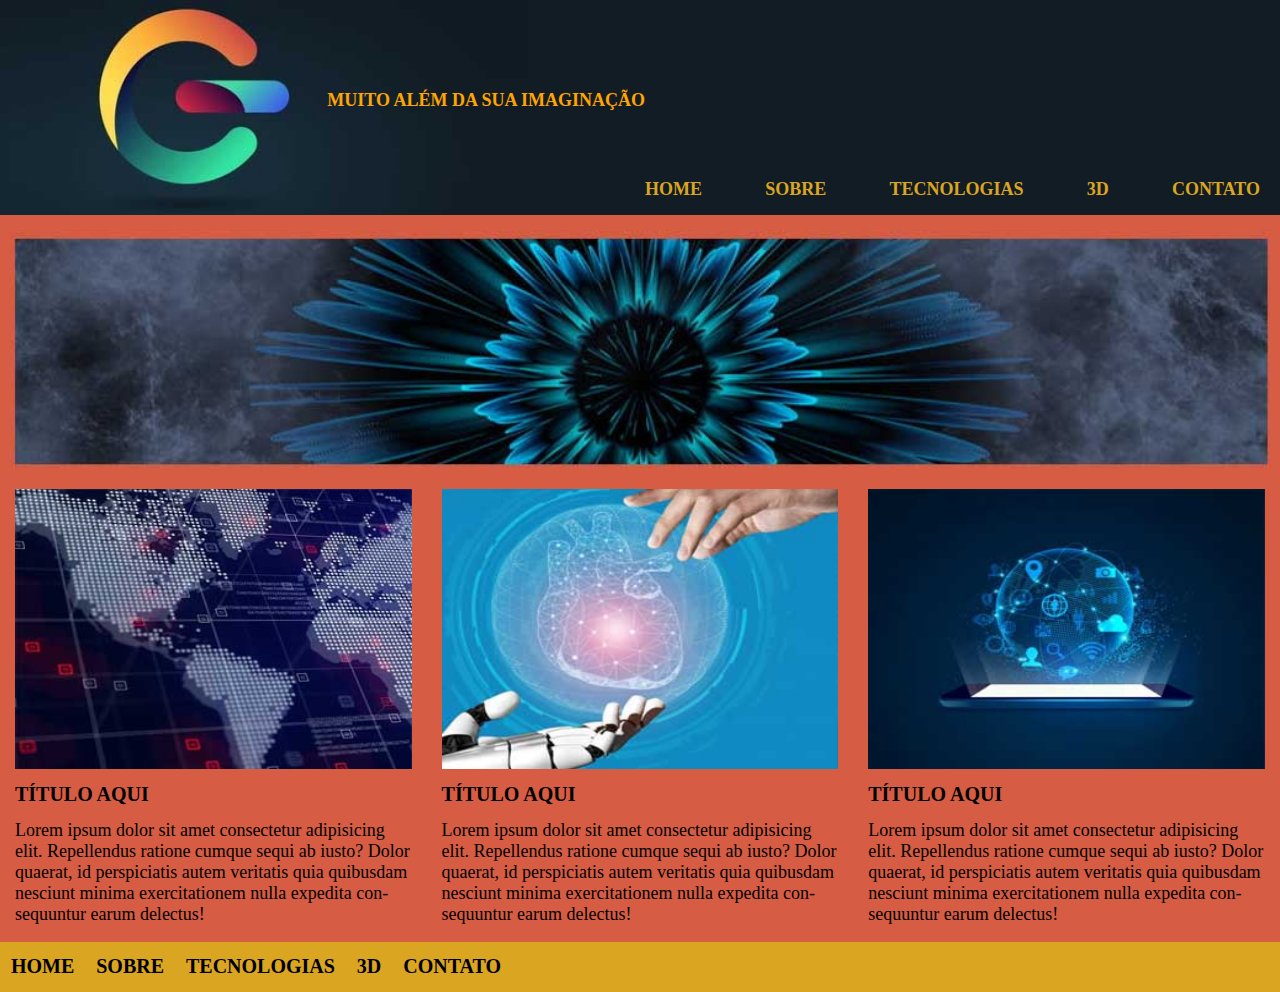
<file: html-css-template 1/index.html>
<!DOCTYPE html>
<html lang="pt-br">
<head>
    <meta charset="UTF-8">
    <meta http-equiv="X-UA-Compatible" content="IE=edge">
    <meta name="viewport" content="width=device-width, initial-scale=1.0">
    <link rel="stylesheet" href="./css/style.css">
    <title>Template Prova</title>
</head>

<body>
    
    <header id="menu">
        <div id="containerh1">
            <h1>MUITO ALÉM DA SUA IMAGINAÇÃO</h1>
        </div>
        <nav>            
            <ul>
                <li>
                    <a href="#">Home</a>
                </li>
                <li>
                    <a href="#">Sobre</a>
                </li>
                <li>
                    <a href="#">Tecnologias</a>
                </li>
                <li>
                    <a href="#">3D</a>
                </li>
                <li>
                    <a href="#">Contato</a>
                </li>        
            </ul>
        </nav>
    </header>

    <div id="principal">

        <div id="banner">
            <img src="./imagens/banner.jpg" alt="banner">
        </div>

        <section id="destaque">
            <article class="destaque">
                <img src="./imagens/destaque01.jpg" alt="destaque 1">
                <h2>TÍTULO AQUI</h2>
                <p>Lorem ipsum dolor sit amet consectetur adipisicing elit. Repellendus ratione cumque sequi ab iusto?
                     Dolor quaerat, id perspiciatis autem veritatis quia quibusdam nesciunt minima exercitationem nulla
                      expedita consequuntur earum delectus!</p>
            </article>
            <article class="destaque">
                <img src="./imagens/destaque02.jpg" alt="destaque 2">
                <h2>TÍTULO AQUI</h2>
                <p>Lorem ipsum dolor sit amet consectetur adipisicing elit. Repellendus ratione cumque sequi ab iusto?
                    Dolor quaerat, id perspiciatis autem veritatis quia quibusdam nesciunt minima exercitationem nulla
                     expedita consequuntur earum delectus!</p>
            </article>
            <article class="destaque">
                <img src="./imagens/destaque03.jpg" alt="destaque 3">
                <h2>TÍTULO AQUI</h2>
                <p>Lorem ipsum dolor sit amet consectetur adipisicing elit. Repellendus ratione cumque sequi ab iusto?
                    Dolor quaerat, id perspiciatis autem veritatis quia quibusdam nesciunt minima exercitationem nulla
                     expedita consequuntur earum delectus!</p>
            </article>
        </section>

        <footer>
            <ul>
                <li>
                    <a href="#">Home</a>
                </li>
                <li>
                    <a href="#">Sobre</a>
                </li>
                <li>
                    <a href="#">Tecnologias</a>
                </li>
                <li>
                    <a href="#">3D</a>
                </li>
                <li>
                    <a href="#">Contato</a>
                </li>        
            </ul>
        </footer>

    </div>

</body>
</html>
</file>
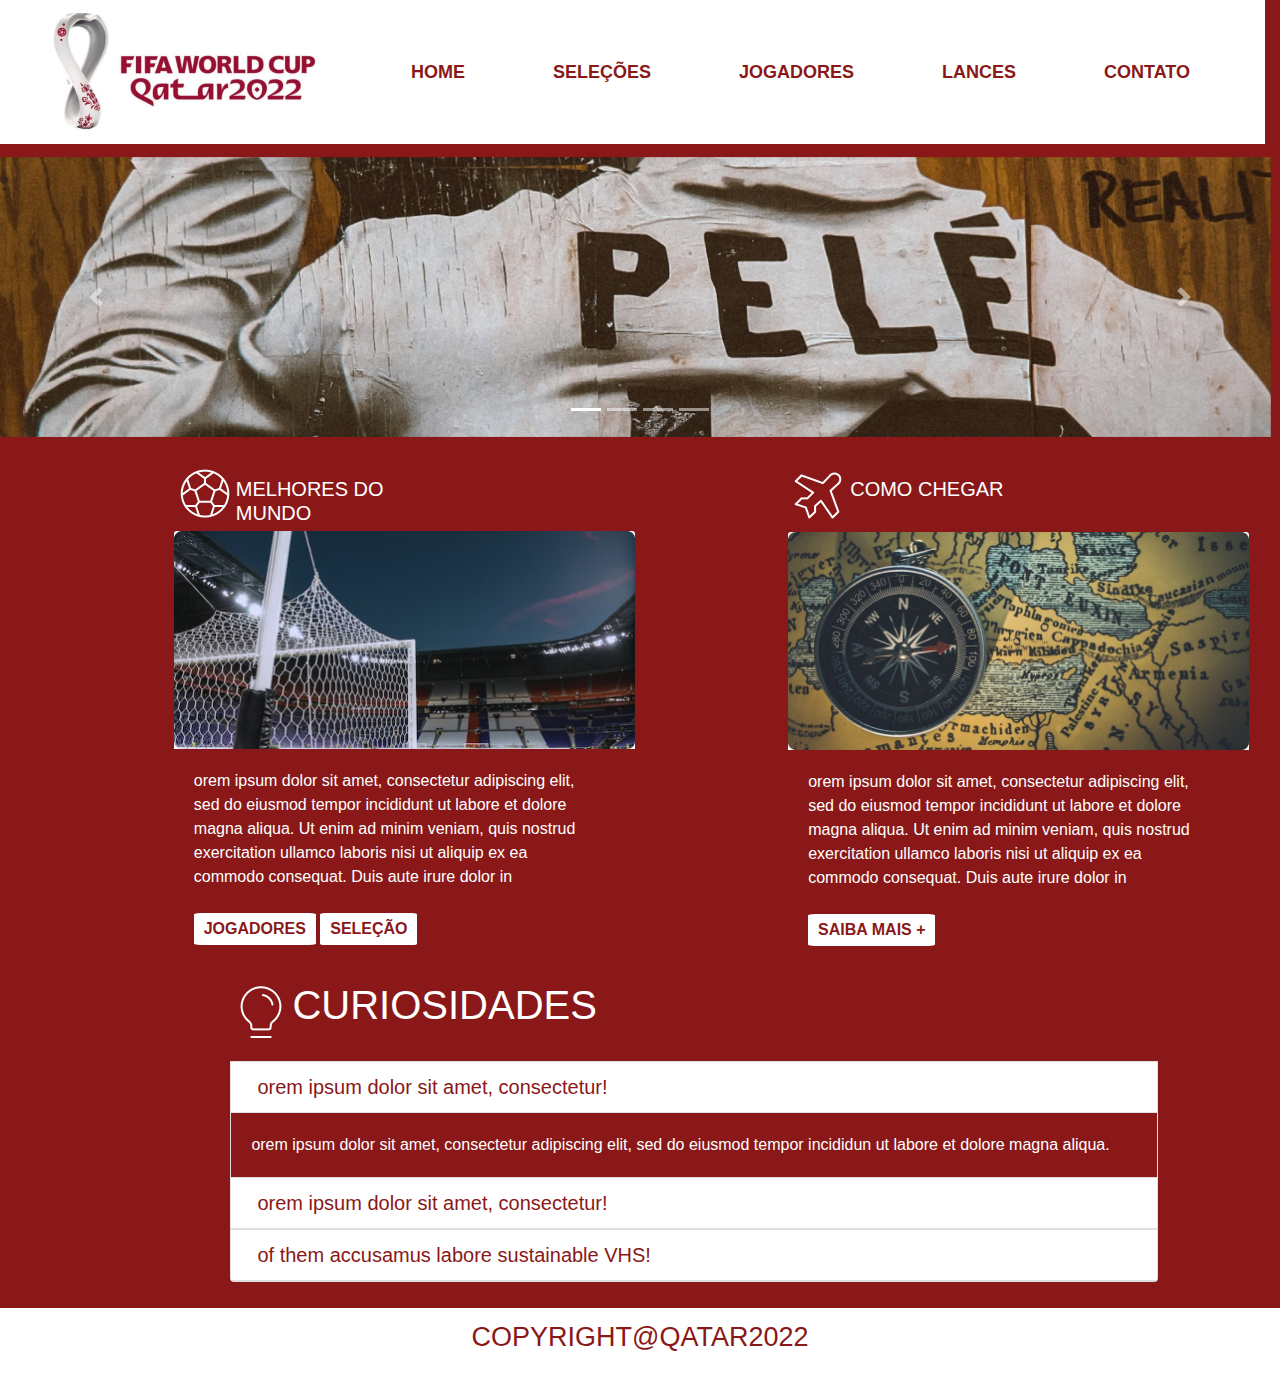
<file: html-css-template 2/index.html>
<!DOCTYPE html>
<html lang="pt-br">

<head>
  <meta charset="utf-8">
  <meta name="viewport" content="width=device-width, initial-scale=1, shrink-to-fit=no">

  <link rel="stylesheet" href="css/bootstrap.min.css">
  <link rel="stylesheet" href="css/style.css" type="text/css">

  <title>Copa Do mundo</title>
</head>

<body>

  <header class="row">
    <div class="col-12">
      <nav class="navbar navbar-expand-lg navbar-light">
        <a class="navbar-brand" href="index.html">
          <img src="imagens/logo.jpg" alt="logo caneta e livro">
        </a>
        <button class="navbar-toggler" type="button" data-toggle="collapse" data-target="#conteudoNavbarSuportado"
          aria-controls="conteudoNavbarSuportado" aria-expanded="false" aria-label="Alterna navegação">
          <span class="navbar-toggler-icon"></span>
        </button>

        <div class="collapse navbar-collapse" id="conteudoNavbarSuportado">
          <ul class="navbar-nav ml-auto">
            <li class="nav-item active">
              <a class="mudando-cor" class="nav-link" href="index.html">HOME<span class="sr-only">(página
                  atual)</span></a>
            </li>
            <li class="nav-item">
              <a class="mudando-cor" class="nav-link" href="#">SELEÇÕES</a>
            </li>
            <li class="nav-item">
              <a class="mudando-cor" class="nav-link" href="#">JOGADORES</a>
            </li>
            <li class="nav-item">
              <a class="mudando-cor" class="nav-link" href="#">LANCES</a>
            </li>
            <li class="nav-item">
              <a class="mudando-cor" class="nav-link" href="#">CONTATO</a>
            </li>
          </ul>
        </div>
      </nav>
    </div>
  </header>

  <div id="carrosel">
    <div class="row slider">
      <div class="col-12">
        <div id="carouselExampleIndicators" class="carousel slide" data-ride="carousel">
          <ol class="carousel-indicators">
            <li data-target="#carouselExampleIndicators" data-slide-to="0" class="active"></li>
            <li data-target="#carouselExampleIndicators" data-slide-to="1"></li>
            <li data-target="#carouselExampleIndicators" data-slide-to="2"></li>
            <li data-target="#carouselExampleIndicators" data-slide-to="3"></li>
          </ol>
          <div class="carousel-inner">
            <div class="carousel-item active">
              <img class="d-block w-100" src="imagens/banner01.jpg" alt="Primeiro Slide">
            </div>
            <div class="carousel-item">
              <img class="d-block w-100" src="imagens/banner02.jpg" alt="Segundo Slide">
            </div>
            <div class="carousel-item">
              <img class="d-block w-100" src="imagens/banner03.jpg" alt="Segundo Slide">
            </div>
            <div class="carousel-item">
              <img class="d-block w-100" src="imagens/banner04.jpg" alt="Segundo Slide">
            </div>
          </div>
          <a class="carousel-control-prev" href="#carouselExampleIndicators" role="button" data-slide="prev">
            <span class="carousel-control-prev-icon" aria-hidden="true"></span>
            <span class="sr-only">Anterior</span>
          </a>
          <a class="carousel-control-next" href="#carouselExampleIndicators" role="button" data-slide="next">
            <span class="carousel-control-next-icon" aria-hidden="true"></span>
            <span class="sr-only">Próximo</span>
          </a>
        </div>
      </div>
    </div>
  </div>
  <!--2cards-->
  <section class="row">
    <div class="col-12 col-md-4 d-flex justify-content-center aling-itens-center">
      <div class="card1" style="width: 18rem;">
        <div class="imagem-titulo-cards">
          <img src="imagens/ico-01.png" alt="">
          <h5 class="card-title">MELHORES DO MUNDO</h5>
        </div>
        <img src="imagens/img-melhores-do-mundo.jpg" class="card-img-top" alt="...">
        <div class="card-body">
          <p class="card-text">orem ipsum dolor sit amet, consectetur adipiscing elit, sed do eiusmod tempor incididunt
            ut labore et dolore magna aliqua. Ut enim ad minim veniam, quis nostrud exercitation ullamco laboris nisi ut
            aliquip ex ea commodo consequat. Duis aute irure dolor in</p>
          <div class="bloco-opcoes">
            <a href="#" class="opcoes-buttons" class="btn btn-primary">JOGADORES</a>
            <a href="#" class="opcoes-buttons" class="btn btn-primary">SELEÇÃO</a>
          </div>
        </div>
      </div>
    </div>
    <div class="col-12 col-md-4 d-flex justify-content-center aling-itens-center">
      <div class="card1" style="width: 18rem;">
        <div class="imagem-titulo-cards">
          <img src="imagens/ico-02.png" alt="">
          <h5 class="card-title">COMO CHEGAR</h5>
        </div>
        <img src="imagens/img-como-chegar.jpg" class="card-img-top" alt="...">
        <div class="card-body">
          <p class="card-text">orem ipsum dolor sit amet, consectetur adipiscing elit, sed do eiusmod tempor
            incididunt
            ut labore et dolore magna aliqua. Ut enim ad minim veniam, quis nostrud exercitation ullamco laboris nisi
            ut
            aliquip ex ea commodo consequat. Duis aute irure dolor in</p>
          <div class="bloco-opcoes">
            <a href="#" class="opcoes-buttons" class="btn btn-primary">SAIBA MAIS +</a>
          </div>
        </div>
      </div>
    </div>
  </section>

  <!--2cards-->

  <!--Fim 2cards-->

  <!--collapse-->
  <div id="bloco-collapse">
    <div class="accordion" id="accordionExample">
      <div id="texto-imagem-cor">
        <img src="imagens/ico-03.png" alt="">
        <h1>CURIOSIDADES</h1>
      </div>
      <div class="card">
        <div class="card-header" id="headingOne">
          <h5 class="mb-0">
            <button class="titulo-collapse" class="btn btn-link" type="button" data-toggle="collapse"
              data-target="#collapseOne" aria-expanded="true" aria-controls="collapseOne">
              orem ipsum dolor sit amet, consectetur!
            </button>
          </h5>
        </div>

        <div id="collapseOne" class="collapse show" aria-labelledby="headingOne" data-parent="#accordionExample">
          <div class="card-body">
            orem ipsum dolor sit amet, consectetur adipiscing elit, sed do eiusmod tempor
            incididun ut labore et dolore magna aliqua.

          </div>
        </div>
      </div>
      <div class="card">
        <div class="card-header" id="headingTwo">
          <h5 class="mb-0">
            <button class="titulo-collapse" class="btn btn-link collapsed" type="button" data-toggle="collapse"
              data-target="#collapseTwo" aria-expanded="false" aria-controls="collapseTwo">
              orem ipsum dolor sit amet, consectetur!
            </button>
          </h5>
        </div>
        <div id="collapseTwo" class="collapse" aria-labelledby="headingTwo" data-parent="#accordionExample">
          <div class="card-body">
            Anim pariatur cliche reprehenderit, enim eiusmod high life accusamus terry richardson ad squid. 3 wolf moon
            officia aute, non cupidatat skateboard dolor brunch. Food truck quinoa nesciunt laborum eiusmod. Brunch 3
            wolf moon tempor, sunt aliqua put a bird on it squid single-origin coffee nulla assumenda shoreditch et.
            Nihil anim keffiyeh helvetica, craft beer labore wes anderson cred nesciunt sapiente ea proident. Ad vegan
            excepteur butcher vice lomo. Leggings occaecat craft beer farm-to-table, raw denim aesthetic synth nesciunt
            you probably haven't heard of them accusamus labore sustainable VHS.
          </div>
        </div>
      </div>
      <div class="card">
        <div class="card-header" id="headingThree">
          <h5 class="mb-0">
            <button class="titulo-collapse" class="btn btn-link collapsed" type="button" data-toggle="collapse"
              data-target="#collapseThree" aria-expanded="false" aria-controls="collapseThree">
              of them accusamus labore sustainable VHS!
            </button>
          </h5>
        </div>
        <div id="collapseThree" class="collapse" aria-labelledby="headingThree" data-parent="#accordionExample">
          <div class="card-body">
            Anim pariatur cliche reprehenderit, enim eiusmod high life accusamus terry richardson ad squid. 3 wolf moon
            officia aute, non cupidatat skateboard dolor brunch. Food truck quinoa nesciunt laborum eiusmod. Brunch 3
            wolf moon tempor, sunt aliqua put a bird on it squid single-origin coffee nulla assumenda shoreditch et.
            Nihil anim keffiyeh helvetica, craft beer labore wes anderson cred nesciunt sapiente ea proident. Ad vegan
            excepteur butcher vice lomo. Leggings occaecat craft beer farm-to-table, raw denim aesthetic synth nesciunt
            you probably haven't heard of them accusamus labore sustainable VHS.
          </div>
        </div>
      </div>
    </div>
  </div>
  <!-- Fim collapse-->

  <footer>
    <h1>COPYRIGHT@QATAR2022</h1>
  </footer>

  </div>
  <script src="https://code.jquery.com/jquery-3.3.1.slim.min.js"
    integrity="sha384-q8i/X+965DzO0rT7abK41JStQIAqVgRVzpbzo5smXKp4YfRvH+8abtTE1Pi6jizo"
    crossorigin="anonymous"></script>
  <script src="https://cdnjs.cloudflare.com/ajax/libs/popper.js/1.14.3/umd/popper.min.js"
    integrity="sha384-ZMP7rVo3mIykV+2+9J3UJ46jBk0WLaUAdn689aCwoqbBJiSnjAK/l8WvCWPIPm49"
    crossorigin="anonymous"></script>
  <script src="https://stackpath.bootstrapcdn.com/bootstrap/4.1.3/js/bootstrap.min.js"
    integrity="sha384-ChfqqxuZUCnJSK3+MXmPNIyE6ZbWh2IMqE241rYiqJxyMiZ6OW/JmZQ5stwEULTy"
    crossorigin="anonymous"></script>
</body>

</html>
</file>
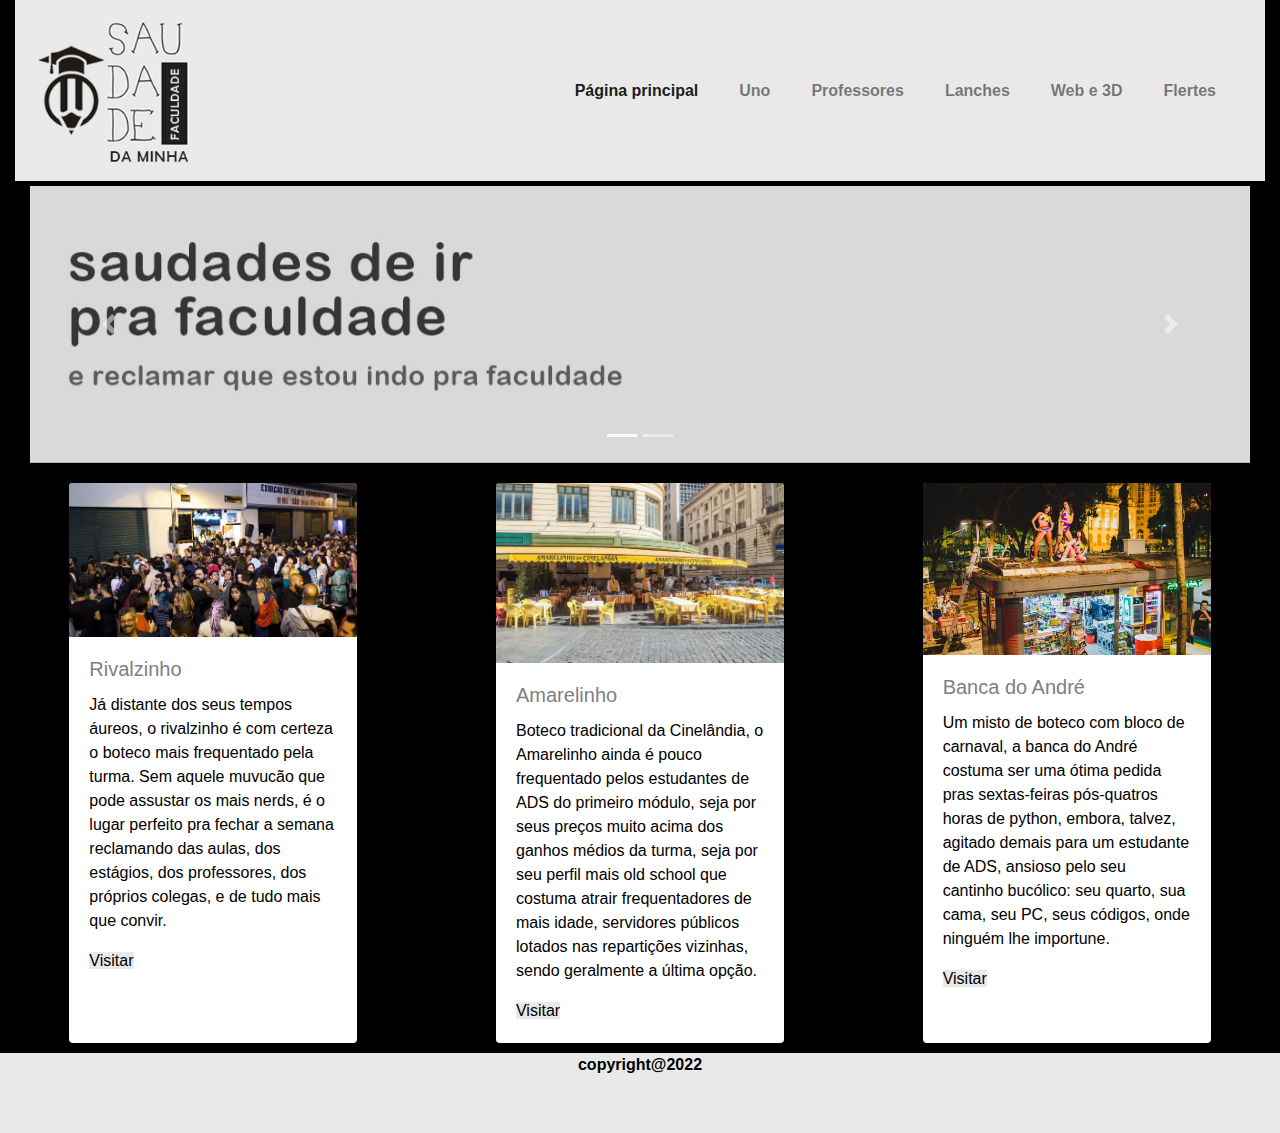
<file: html-css-template-3/index.html>
<!DOCTYPE html>
<html lang="pt-br">
  <head>
    <!-- Meta tags Obrigatórias -->
    <meta charset="utf-8">
    <meta name="viewport" content="width=device-width, initial-scale=1, shrink-to-fit=no">

    <!-- Bootstrap CSS -->
    <link rel="stylesheet" href="./css/bootstrap.min.css">

    <!-- MEU CSS-->
    <link rel="stylesheet" type="text/css" href="./css/style.css" />

    <title>Saudades da minha faculdade</title>
  </head>

  <body>
    <div class="container-fluid">
        <header class="row">
            <div class="col-12">
            <nav class="navbar navbar-expand-lg navbar-light bg-cinza">
                <a class="navbar-brand" href="#">
                    <img src="./imagens/logo-grande.jpg" alt="imagem do caneta e livro" title="Imagem caneta e livro"/>
                </a>
                <button class="navbar-toggler" type="button" data-toggle="collapse" data-target="#conteudoNavbarSuportado" aria-controls="conteudoNavbarSuportado" aria-expanded="false" aria-label="Alterna navegação">
                  <span class="navbar-toggler-icon"></span>
                </button>
              
                <div class="collapse navbar-collapse" id="conteudoNavbarSuportado">
                  <ul class="navbar-nav ml-auto">
                    <li class="nav-item active">
                      <a class="nav-link" href="index.html">Página principal</a>
                    </li>
                    <li class="nav-item">
                      <a class="nav-link" href="#">Uno</a>
                    </li>
                    <li class="nav-item">
                        <a class="nav-link" href="#">Professores</a>
                      </li>
                      <li class="nav-item">
                        <a class="nav-link" href="lanches.html">Lanches<span class="sr-only">(página atual)</span></a>
                      </li>
                      <li class="nav-item">
                        <a class="nav-link" href="#">Web e 3D</a>
                      </li>
                      <li class="nav-item">
                        <a class="nav-link" href="#">Flertes</a>
                      </li>
                  </ul>
                </div>
              </nav> 
        </div>
    </header>

    <!--Aqui termina meu cabeçalho-->
    <!--Aqui termina meu slider com controle-->

    <div class="row slider">
      <div class="col-12">
          <div id="carouselExampleIndicators" class="carousel slide" data-ride="carousel">
              <ol class="carousel-indicators">
                <li data-target="#carouselExampleIndicators" data-slide-to="0" class="active"></li>
                <li data-target="#carouselExampleIndicators" data-slide-to="1"></li>
              </ol>
              <div class="carousel-inner">
                <div class="carousel-item active">
                  <img class="d-block w-100" src="./imagens/banner01.jpg" alt="Primeiro Slide">
                </div>
                <div class="carousel-item">
                  <img class="d-block w-100" src="./imagens/banner02.jpg" alt="Segundo Slide">
                </div>
                </div>
              </div>
              <a class="carousel-control-prev" href="#carouselExampleIndicators" role="button" data-slide="prev">
                <span class="carousel-control-prev-icon" aria-hidden="true"></span>
                <span class="sr-only">Anterior</span>
              </a>
              <a class="carousel-control-next" href="#carouselExampleIndicators" role="button" data-slide="next">
                <span class="carousel-control-next-icon" aria-hidden="true"></span>
                <span class="sr-only">Próximo</span>
              </a>
            </div>
      </div>

       <!--Aqui começam os três destaques-->

       <section class="row">
        <div class="col-12 col-md-4 d-flex justify-content-center">
          <div class="card">
            <img class="card-img-top" src="./imagens/lanches/rivalzinho.jpg" alt="Imagem de capa do card">
            <div class="card-body">
              <h5 class="card-title">Rivalzinho</h5>
              <p class="card-text">Já distante dos seus tempos áureos, o rivalzinho é com certeza o boteco mais frequentado pela turma.
                Sem aquele muvucão que pode assustar os mais nerds, é o lugar perfeito pra fechar a semana reclamando das aulas, dos estágios, dos professores,
                dos próprios colegas, e de tudo mais que convir.
              </p>
              <a href="#" class="meu-btn">Visitar</a>
            </div>
        </div>
          </div>
          <div class="col-12 col-md-4 d-flex justify-content-center">
          <div class="card">
            <img class="card-img-top" src="./imagens/lanches/amarelinho.jpg" alt="Imagem de capa do card">
            <div class="card-body">
              <h5 class="card-title">Amarelinho</h5>
              <p class="card-text">Boteco tradicional da Cinelândia, o Amarelinho ainda é pouco frequentado pelos estudantes de ADS do
                primeiro módulo, seja por seus preços muito acima dos ganhos médios da turma, seja por seu perfil mais old school
                que costuma atrair frequentadores de mais idade, servidores públicos lotados nas repartições vizinhas, sendo geralmente
                a última opção.</p>
              <a href="#" class="meu-btn">Visitar</a>
            </div>
          </div>
        </div>
        <div class="col-12 col-md-4 d-flex justify-content-center">
          <div class="card">
            <img class="card-img-top" src="./imagens/lanches/bancadoandré.jpg" alt="Imagem de capa do card">
            <div class="card-body">
              <h5 class="card-title">Banca do André</h5>
              <p class="card-text">Um misto de boteco com bloco de carnaval, a banca do André costuma ser uma ótima pedida pras sextas-feiras
                pós-quatros horas de python, embora, talvez, agitado demais para um estudante de ADS, ansioso pelo seu cantinho bucólico: seu
                quarto, sua cama, seu PC, seus códigos, onde ninguém lhe importune. 
              </p>
              <a href="#" class="meu-btn">Visitar</a>
            </div>
        </div>
      </div> 

     <!---Aqui termina o meu section-->
    <!---AQUI FECHOU A LINHA CINZA-->
    <!--AQUI COMEÇA A ÚLTIMA LINHA, MEU RODAPÉ-->

    <footer class="row">
      <div class="col-12">
        copyright@2022
      </div>
    </footer>

  </div> 
      <!-- JavaScript (Opcional) -->
    <!-- jQuery primeiro, depois Popper.js, depois Bootstrap JS -->
    <script src="https://code.jquery.com/jquery-3.3.1.slim.min.js" integrity="sha384-q8i/X+965DzO0rT7abK41JStQIAqVgRVzpbzo5smXKp4YfRvH+8abtTE1Pi6jizo" crossorigin="anonymous"></script>
    <script src="https://cdnjs.cloudflare.com/ajax/libs/popper.js/1.14.3/umd/popper.min.js" integrity="sha384-ZMP7rVo3mIykV+2+9J3UJ46jBk0WLaUAdn689aCwoqbBJiSnjAK/l8WvCWPIPm49" crossorigin="anonymous"></script>
    <script src="https://stackpath.bootstrapcdn.com/bootstrap/4.1.3/js/bootstrap.min.js" integrity="sha384-ChfqqxuZUCnJSK3+MXmPNIyE6ZbWh2IMqE241rYiqJxyMiZ6OW/JmZQ5stwEULTy" crossorigin="anonymous"></script>
  </body>
</html>
</file>
<file: html-css-template 1/css/style.css>
body, header, ul, li, a, h1, h2, article, section, p {
    text-decoration: none;
    list-style: none;
    padding: 0;
    margin: 0;
}

/* AQUI COMEÇA O MENU */

#menu {
    width: 100%;
    height: 200px;
    background-color: rgba(18,28,37,255);
    background-image: url(../imagens/logo.jpg);
    background-size: contain;
    background-repeat: no-repeat;
    display: flex;
    padding-bottom: 15px;
}

#menu h1 {
    color: orange;
    font-size: 18px;
}

#containerh1 {
    width: 650px;
    min-width: 600px;
    display: flex;
    justify-content: flex-end;
    align-items: center;
}

#menu nav {
    width: 50%;
    height: 200px;
    display: flex;
    justify-content: flex-start;
}

#menu nav ul {
    width: 100%;
    display: flex;
    align-items: flex-end;
    justify-content: space-between;
    padding-right: 20px;
    font-size: 18px;
    text-transform: uppercase;
    font-weight: bold;
}

#menu nav ul li a {
    color: goldenrod;
}

/* AQUI COMEÇA O MEIO */

#principal {
    width: 100%;
    background-color: #d65c43;
    padding-top: 15px;
}

#banner {
    margin: 0 10px 10px 10px;
}

#banner img{
    width: 100%;
}

#banner img {
    max-height: 250px;
}

#destaque {
    width: 100%;
    height: 450px;
    display: flex;
    justify-content: space-around;
}

.destaque {
    width: 31%;
    height: 450px;
    display: flex;
    flex-direction: column;
    justify-content: space-around;
    margin-bottom: 15px;
}

.destaque img {
    max-height: 280px;
}

.destaque h2 {
    font-size: 20px;
    font-weight: bold;
}

.destaque p {
    font-size: 18px;
    hyphens: auto;
}

/* AQUI COMEÇA O RODAPÉ */

footer {    
    height: 50px;
    background-color: goldenrod;
    margin-top: 10px;
}

footer ul {
    width: 40%;
    height: 100%;
    display: flex;
    font-size: 20px;
    font-weight: bolder;
    text-transform: uppercase;
    justify-content: space-around;
    align-items: center;
}

footer ul li a {
    color: black;
}
</file>
<file: html-css-template 2/css/style.css>
@charset "UTF-8";

body {
    background-color: rgb(138, 24, 24);
}

header {
    display: flex;
    width: 100%;
    background-color: white;
    margin: 0%;
    padding: 0%;
}

header a {
    color: rgb(138, 24, 24);
    font-size: 2vh;
    font-weight: bolder ;
}

ul {
    width: 100%;
    display: flex;
    justify-content:space-around;
    padding: 0% 0% 0% 3%;
}

.mudando-cor {
    color:  rgb(138, 24, 24);
}

.nav-item {
    color: red;
}

#carrosel {
    padding: 1% 0% 0% 0%;
}

.carousel-inner{
    width: 99.3%;
}

section{
    width: 100%;
    display: flex;
    justify-content: space-around;
    padding: 2% 2% 0% 2%;
    color: white;
}

.card-img-top {
    width: 160%;
}

.card-text {
    width: 160%;
}

.imagem-titulo-cards {
    display: flex;
    padding: 0% 0% 2% 0%;
}

.card-title {
    margin: 5% 0% 0% 0%;
}

.card1 {
    background-color: rgb(138, 24, 24);
    border-color: rgb(138, 24, 24);
    box-sizing: none;
}

#grupo-dois-botoes {
    width: 100%;
    display: flex;
    justify-content: space-around;
    color: white;
}

.botoes {
    color: rgb(138, 24, 24);
    font-size: 2vh;
    background-color: white;
    padding: 0% 0% 0%;
}

.bloco-opcoes {
    padding: 5% 0% 0% 0%;
}

.opcoes-buttons {
    width: 100%;
    background-color: white;
    padding: 3% 4%;
    border-radius: 5%;
    color: rgb(138, 24, 24);
    font-weight: bold;
}

#bloco-collapse {
    width: 72.5%;
    margin: 0% 0% 0% 18%;
    padding: 0% 0% 2% 0%;
}

.titulo-collapse{
    color:  rgb(138, 24, 24);
    border: none;
    background-color: white;
}

.card-body {
    width: 100%;
    background-color: rgb(138, 24, 24);
    color: white;
}

.card-header {
    background-color: white;
}

#texto-imagem-cor {
    display: flex;
    padding: 2% 0% 2% 0% ;
    color: white;
}

footer {
    width: 100%;
    padding: 1%;
    color: rgb(138, 24, 24);
    background-color: white;
    display: flex;
    justify-content: center;
}

footer h1 {
    padding: 0% 0% 0% 0%;
    font-size: 3vh;
}
</file>
<file: html-css-template-3/css/style.css>
@charset "UTF-8";

body {
    background-color: black;
}


h5 {
    color: gray
    
}

.bg-cinza {
    background-color: #e9e9e9;
}

.navbar-brand img {
    width: 80%;
}

.nav-item {
    margin-right: 25px;
    font-weight: 700;
}

.slider {
    margin: 5px 0px 20px 0px;
}

.card {
    width: 18rem;
    background-color: white;
    border: 0px;
}

.card-text {

    color: black;
}

.meu-btn {
    color: black;
    background-color: #e9e9e9;
    border-color: #e9e9e9;
}

.fundo-cinza {
    background-color: grey;
    padding: 15px 0px;

}

form {
    background-color: #e9e9e9;
    width: 80%;
    padding: 20px;
}

footer {
    height: 80px;
    width: 120%;
    margin-top: 10px;
    background-color: #e9e9e9;
    text-align: center;
    color: black;
    font-weight: bolder;
}

.map-container-3{
    overflow:hidden;
    position:relative;
    height:80%;
  }
  .map-container-3 iframe{
    left:0;
    top:0;
    height: 100%;
    padding-left: 520px;
    width: 100%;
    position:relative;
  }
</file>
